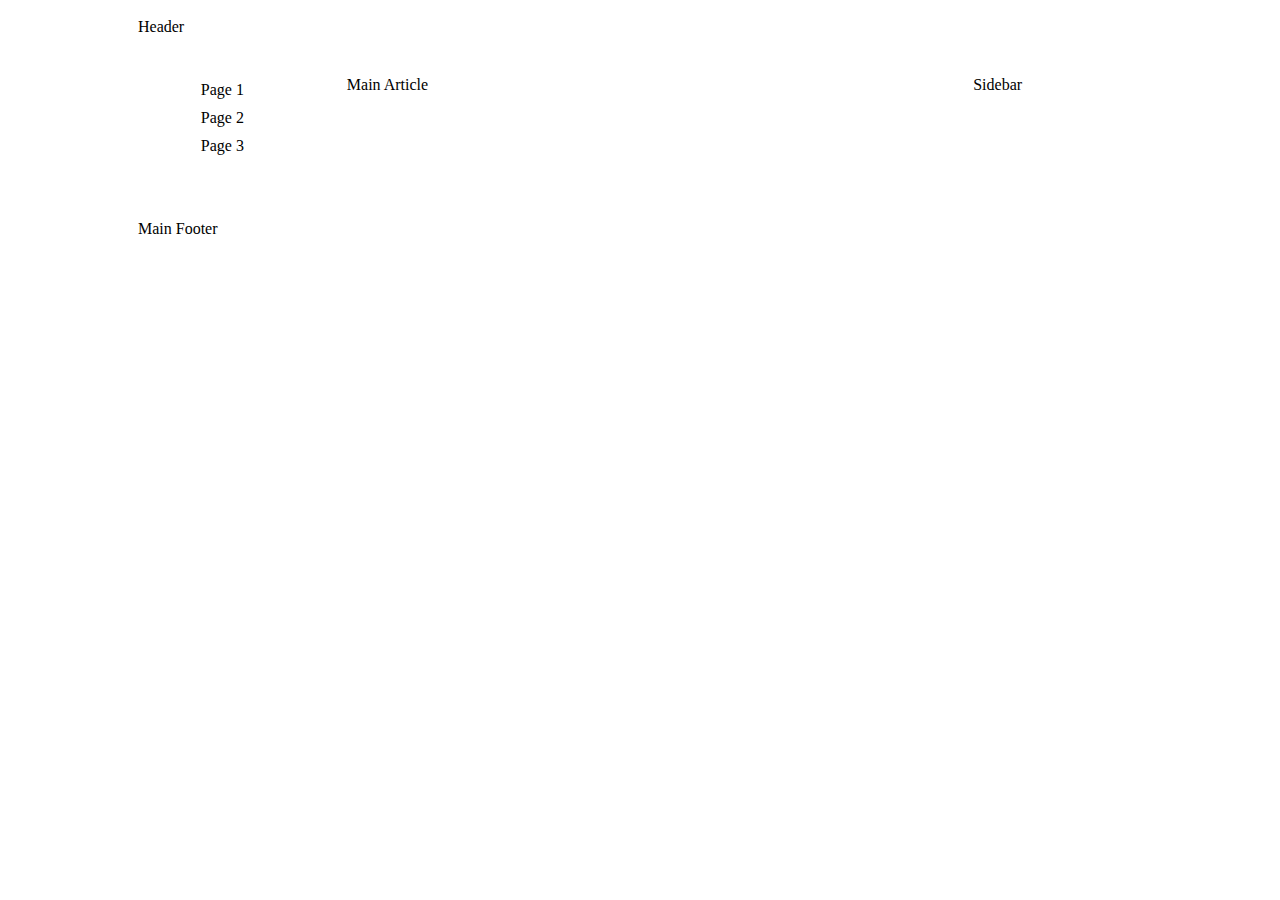
<file: part-1/index.html>
<!DOCTYPE html>

<html lang="en">
    <head>
        <title> E-Learning Web App </title>
        <meta charset="UTF-8">
        <meta name="viewport" content="width = device-width, initial-scale=1">

        <link rel="stylesheet" type="text/css" href="assets/css/layout.css">
        <link rel="stylesheet" type="text/css" href="assets/css/reset.css">
        <link rel="shortcut icon" type="image/png" href="assets/img/bookIcon.png">
        <link rel="preconnect" href="https://fonts.googleapis.com">
        <link rel="preconnect" href="https://fonts.gstatic.com" crossorigin>
        <link
            href="https://fonts.googleapis.com/css2?family=Roboto+Condensed:ital,wght@0,100..900;1,100..900&family=Roboto:ital,wght@0,100;0,300;0,400;0,500;0,700;0,900;1,100;1,300;1,400;1,500;1,700;1,900&display=swap"
            rel="stylesheet">
        <!--<script src="/assets/js/..."> -->
    </head>

    <body>
        <div class="page">
            <header class="main-header">
                Header
            </header>
            <nav class="main-nav">
                <ul>
                    <li>
                        Page 1
                    </li>
                    <li>
                        Page 2
                    </li>
                    <li>
                        Page 3
                    </li>
                </ul>
            </nav>
            <div class="main-content">
                <section class="main-section">
                    <article class="main-article">
                        Main Article
                    </article>
                </section>
            </div>
            <div class="main-sidebar">
                Sidebar
            </div>
            <footer class="main-footer">
                Main Footer
            </footer>
        </div>
    </body>
</html>
</file>
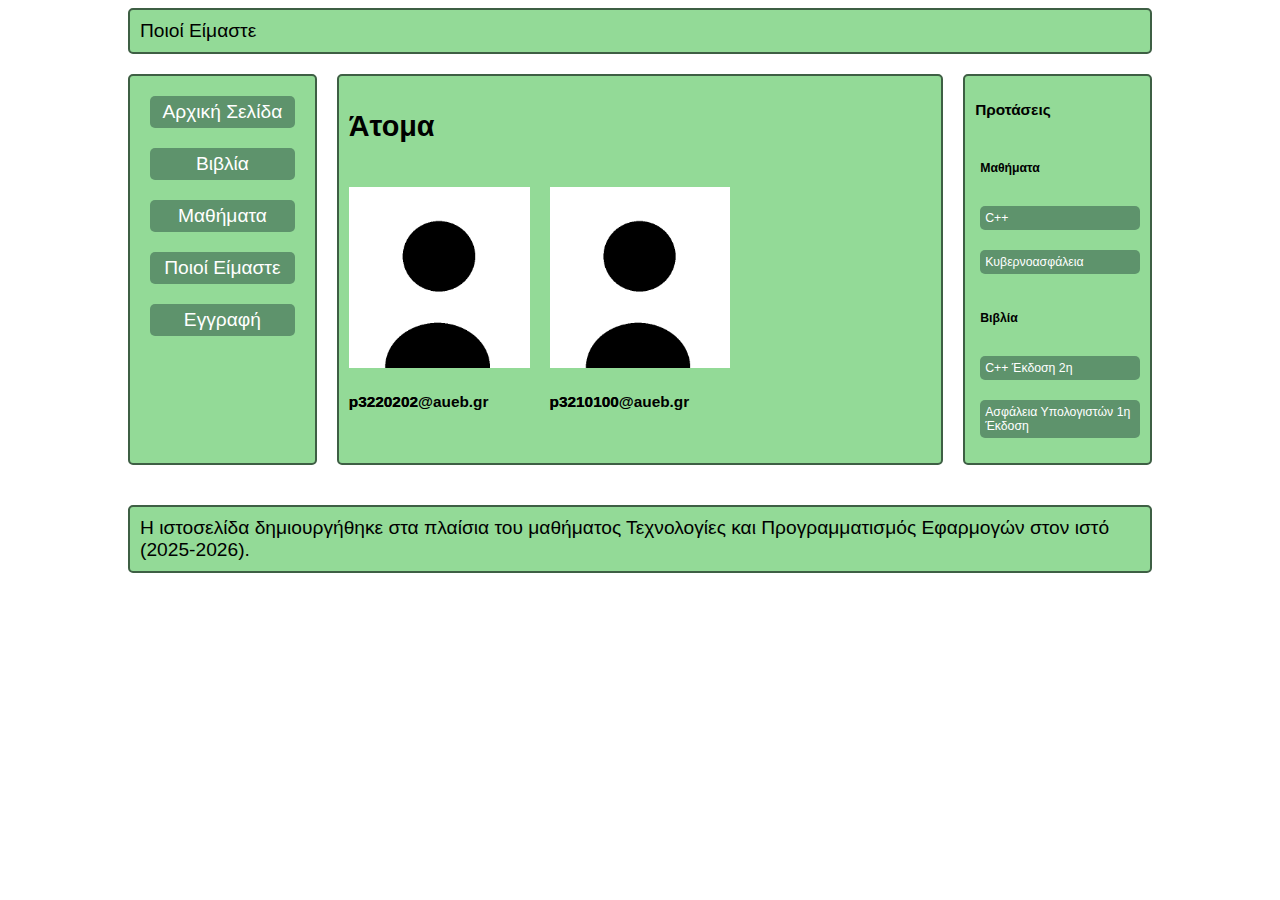
<file: part-1/about.html>
<!DOCTYPE html>

<html lang="en">
    <head>
        <meta charset="UTF-8">
        <script src="assets/js/data/courses.js"> </script>
        <script src="assets/js/data/books.js"> </script>
        
        <script src="assets/js/cards/card-book.js"> </script>
        <script src="assets/js/cards/card-course.js"> </script>
        <script src="assets/js/cards/card-person.js"> </script>
        
        <script src="assets/js/event-listener-callbacks/callbacks-card-clicked.js"> </script>
        <script src="assets/js/event-listener-callbacks/callbacks-filter.js"> </script>
        <script src="assets/js/event-listener-callbacks/callbacks-form.js"> </script>
        
        <script src="assets/js/forms/register-form.js"> </script>
        
        <script src="assets/js/ui/menu.js"> </script>
        <script src="assets/js/ui/sidebar.js"> </script>
        
        <script src="assets/js/filters.js"> </script>
        <script src="assets/js/app.js"> </script>
    </head>

    <body> 
        <div class="page"> </div>
    </body>
</html>
</file>
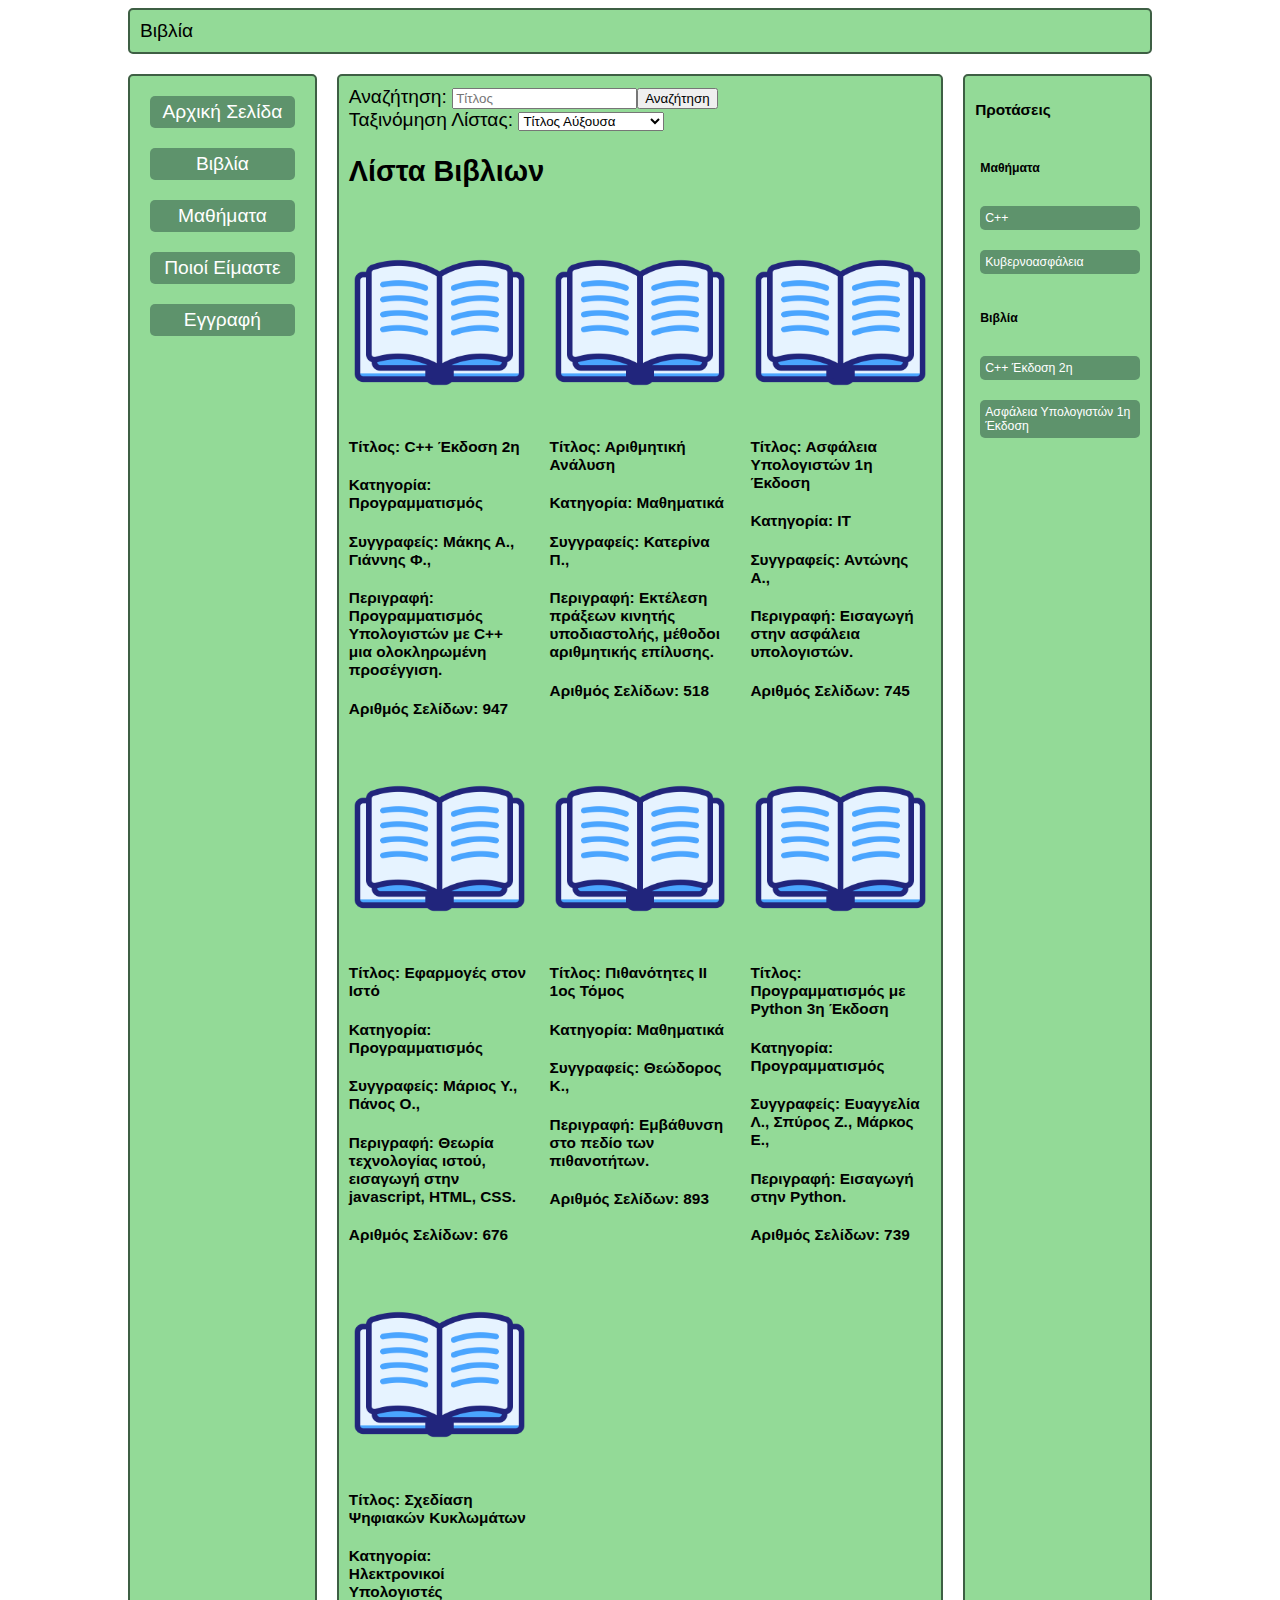
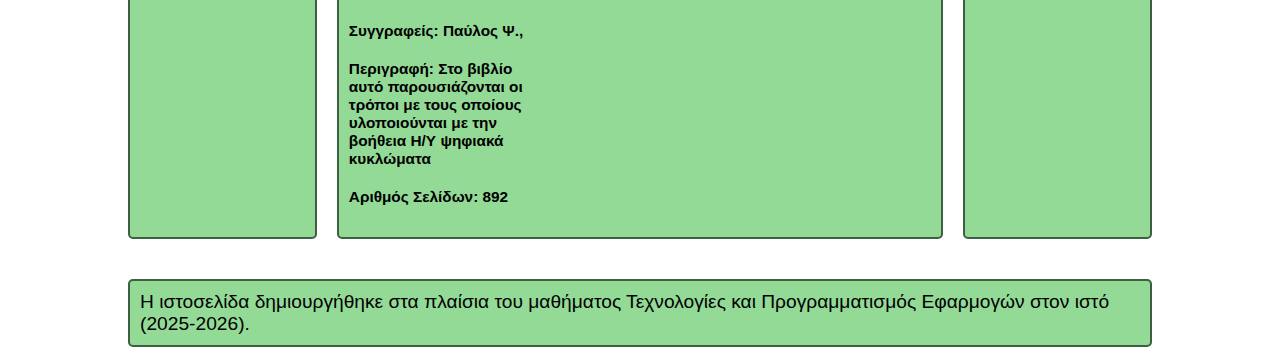
<file: part-1/books.html>
<!DOCTYPE html>

<html lang="en">
    <head>
        <meta charset="UTF-8">
        <script src="assets/js/data/courses.js"> </script>
        <script src="assets/js/data/books.js"> </script>
        
        <script src="assets/js/cards/card-book.js"> </script>
        <script src="assets/js/cards/card-course.js"> </script>
        <script src="assets/js/cards/card-person.js"> </script>
        
        <script src="assets/js/event-listener-callbacks/callbacks-card-clicked.js"> </script>
        <script src="assets/js/event-listener-callbacks/callbacks-filter.js"> </script>
        <script src="assets/js/event-listener-callbacks/callbacks-form.js"> </script>
        
        <script src="assets/js/forms/register-form.js"> </script>
        
        <script src="assets/js/ui/menu.js"> </script>
        <script src="assets/js/ui/sidebar.js"> </script>
        
        <script src="assets/js/filters.js"> </script>
        <script src="assets/js/app.js"> </script>
    </head>

    <body>
        <div class="page"> </div>
    </body>
</html>
</file>
<file: part-1/assets/css/layout.css>
/* Sidebar Links */

.main-sidebar, .main-sidebar ul {
    position: relative;
    display: flex;
    flex-wrap: wrap;
    list-style: none;
    flex-direction: column;
    padding-left: 0;
    width : 100%;
    margin : 0;
}

.main-sidebar > li {
    margin-top: 0;
    padding-top:0;
    top: 0;
    left:0;
    width: 100%;
    margin-left:0;
    padding-left: 0;
}

.main-sidebar li {
    position:relative;
    left:0;
    flex : 0 0 100%;
    width: 100%;
    margin-left:5;
    padding-left: 5;
    max-block-size: fit-content;
}

.main-sidebar li > * {
    position:relative;
    left:0px;
    width: 100%;
    text-align: left;
    text-wrap: wrap;
    font-size: 0.8em;
    margin-left:0;
    padding-left:0;
}

.main-sidebar li > a {
    padding-left: 5px;
}

/* Content Grid (where cards are placed) */

.main-section {
    display: grid;
    gap: 20px;
    grid-template-columns: repeat(1, [col-start] minmax(0, 1fr));
}

.main-section .main-section-title {
    grid-column: col-start / span 1;
}

.main-section article {
    position: relative;
}

.main-section article:nth-child(1) {
    grid-column: col-start / span 1;
}

.main-section article :last-child {
    position: absolute;
    bottom: 0;
}

.main-section #main-article-index {
    position: relative;
}

/* Navigation Menu */

nav {
    min-width: fit-content;
    background-color: rgb(228, 23, 23);
}

nav ul {
    list-style: none;
    margin: 0;
    padding: 0;
    display: flex;
    flex-flow: column nowrap;
    justify-content: start;
}

li {
    margin: 5px 5px;
    display: flex;
    justify-content: center;
    align-items: center;
}

li a {
    display: block;
    width: 100%;
    height: 100%;
    background-color: var(--nav-item-background);
    padding: 5px 5px;
    margin: 5px 5px;
    color: var(--text-transition-start);
    text-align: center;
    text-decoration: none;
    text-wrap: nowrap;
    border-radius: 5px;
}

li a:hover {
    background-color: var(--nav-item-background-hovered);
    color: var(--text-transition-finish);
    transition: background-color 400ms ease-in;
}

/* Page */

.page {
    max-width: 1024px;
    margin: 0 auto;
}

.page > * {
    border: 2px solid var(--page-element-border-color);
    background-color: var(--page-element-background-color);
    border-radius: 5px;
    padding: 10px;
}

.page {
    display: grid;
    gap: 20px;
    grid-template-columns: repeat(10, [col-start] 1fr);
}

/* Mobile Screen 1 column*/

.page > * {
    grid-column: col-start / span 10;
}

/* Tablet Screen 2 columns */

@media (min-width:500px) {
    .main-header {
        grid-column: col-start / span 10;
        grid-row: 1;
    }
    .main-nav {
        grid-column: col-start / span 10;
        grid-row: 2;

    }
    .main-content {
        grid-column: col-start / span 7;
        grid-row: 3;
    }
    .main-sidebar {
        grid-column: col-start 8 / span 3;
        grid-row: 3;
    }
    .main-footer {
        grid-column: col-start / span 10;
        grid-row: 4;
    }

    .main-section {
        display: grid;
        gap: 20px;
        grid-template-columns: repeat(2, [col-start] minmax(0, 1fr));
    }

    .main-section h4 {
        font-size:0.8em;
    }

    .main-section #main-article-index {
        grid-column: col-start / span 2;
    }

    .main-section .main-section-title {
        grid-column: col-start / span 2;
    }

    .main-section #main-article-form {
        grid-column: col-start 1 / span 2;
    }

    nav ul {
        flex-flow: row wrap;
        justify-content:space-evenly;
    }
}

/* Desktop Screen 3 columns */

@media (min-width:700px) {
    .main-header {
        grid-column: col-start / span 10;
        grid-row: 1;
    }
    .main-nav {
        grid-column: col-start / span 2;
        grid-row: 2;
    }
    .main-content {
        grid-column: col-start 3 / span 6;
        grid-row: 2;
    }
    .main-sidebar {
        grid-column: col-start 9 / span 2;
        grid-row: 2;
    }
    .main-footer {
        grid-column: col-start / span 10;
        grid-row: 4;
    }

    .main-section {
        display: grid;
        gap: 20px;
        grid-template-columns: repeat(3, [col-start] minmax(0, 1fr));
    }

    .main-section h4 {
        font-size:0.8em;
    }

    .main-section #main-article-index {
        grid-column: col-start / span 3;
    }

    .main-section .main-section-title {
        grid-column: col-start / span 3;
    }

    .main-section #main-article-form {
        grid-column: col-start 1 / span 3;
    }

    nav ul {
        flex-flow: column nowrap;
        justify-content: start;
    }
}
</file>
